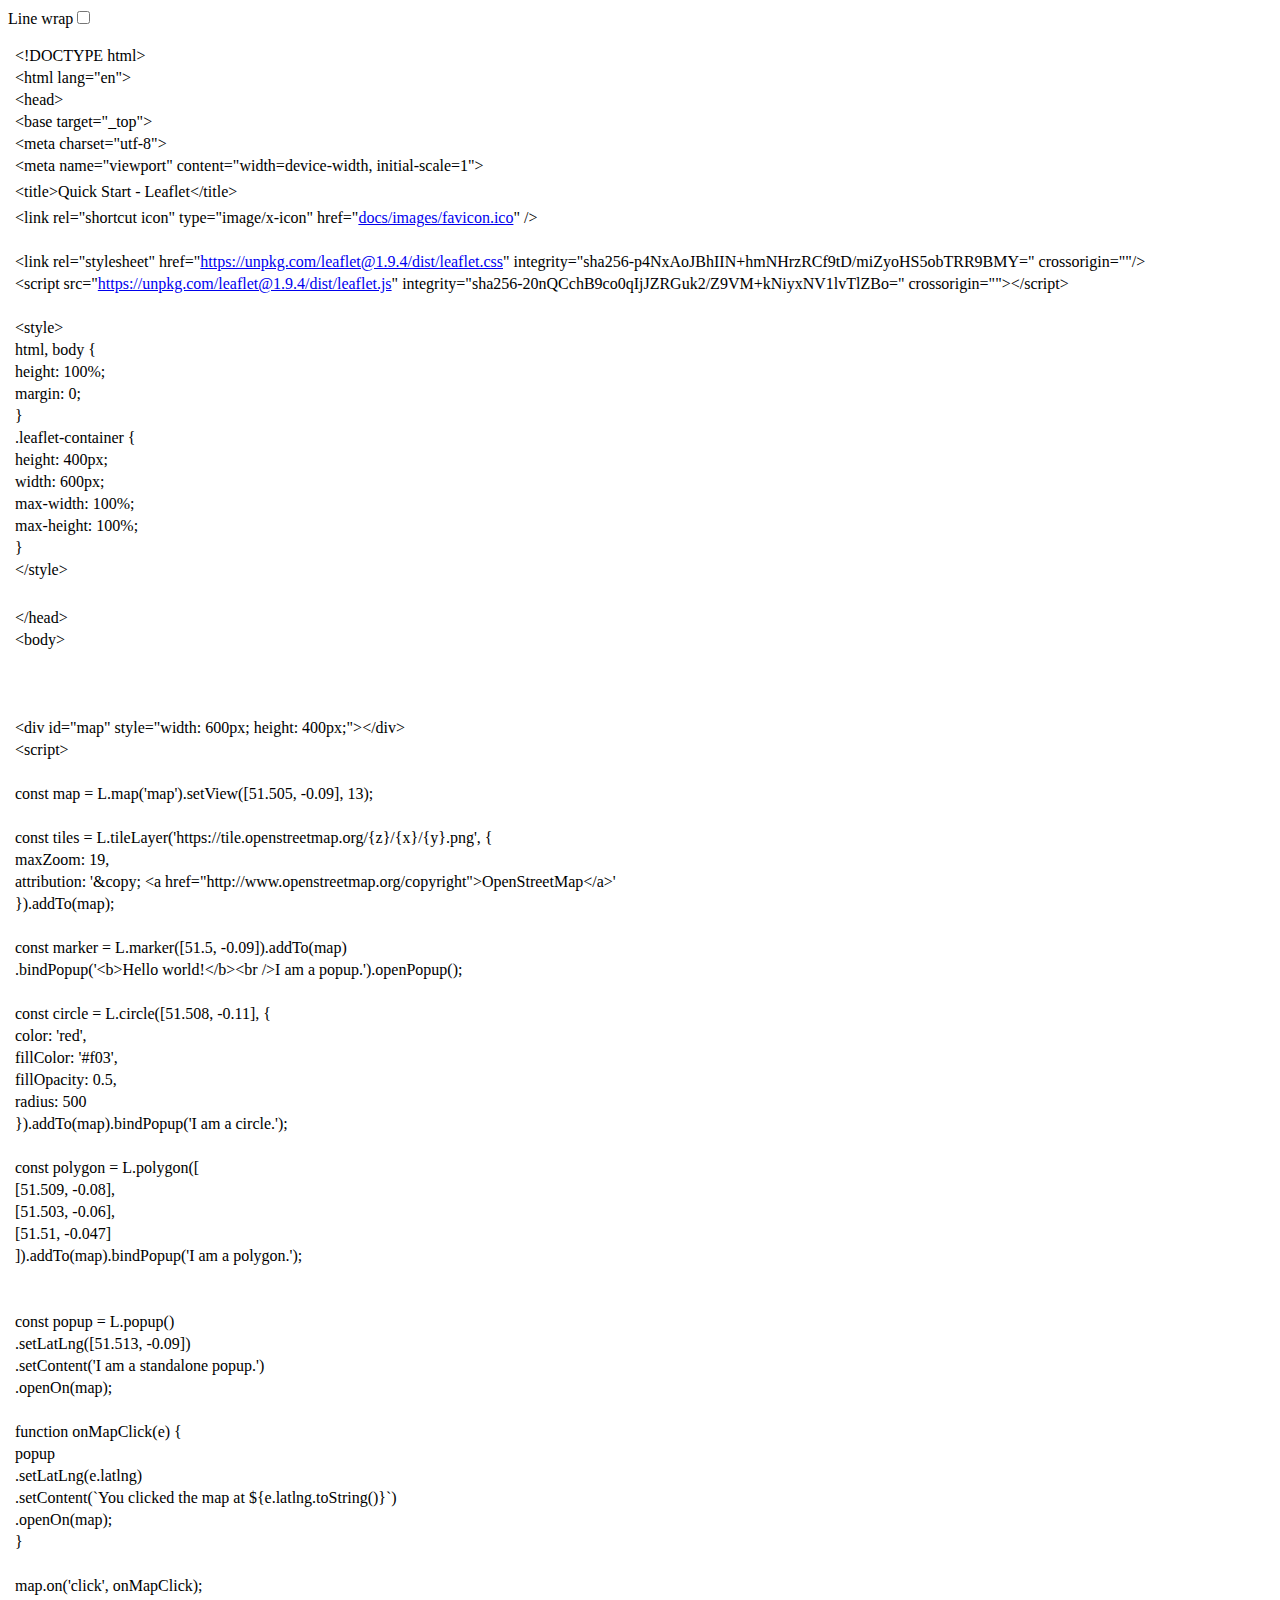
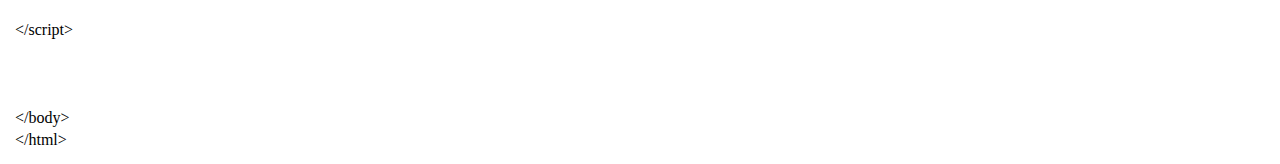
<file: view-source_https___leafletjs.com_examples_quick-start_example.html>
<!-- saved from url=(0055)https://leafletjs.com/examples/quick-start/example.html -->
<html><head><meta http-equiv="Content-Type" content="text/html; charset=UTF-8"><meta name="color-scheme" content="light dark"></head><body><div class="line-gutter-backdrop"></div><form autocomplete="off"><label class="line-wrap-control">Line wrap<input type="checkbox" aria-label="Line wrap"></label></form><table><tbody><tr><td class="line-number" value="1"></td><td class="line-content"><span class="html-doctype">&lt;!DOCTYPE html&gt;</span></td></tr><tr><td class="line-number" value="2"></td><td class="line-content"><span class="html-tag">&lt;html <span class="html-attribute-name">lang</span>="<span class="html-attribute-value">en</span>"&gt;</span></td></tr><tr><td class="line-number" value="3"></td><td class="line-content"><span class="html-tag">&lt;head&gt;</span></td></tr><tr><td class="line-number" value="4"></td><td class="line-content">	<span class="html-tag">&lt;base <span class="html-attribute-name">target</span>="<span class="html-attribute-value">_top</span>"&gt;</span></td></tr><tr><td class="line-number" value="5"></td><td class="line-content">	<span class="html-tag">&lt;meta <span class="html-attribute-name">charset</span>="<span class="html-attribute-value">utf-8</span>"&gt;</span></td></tr><tr><td class="line-number" value="6"></td><td class="line-content">	<span class="html-tag">&lt;meta <span class="html-attribute-name">name</span>="<span class="html-attribute-value">viewport</span>" <span class="html-attribute-name">content</span>="<span class="html-attribute-value">width=device-width, initial-scale=1</span>"&gt;</span></td></tr><tr><td class="line-number" value="7"></td><td class="line-content">	</td></tr><tr><td class="line-number" value="8"></td><td class="line-content">	<span class="html-tag">&lt;title&gt;</span>Quick Start - Leaflet<span class="html-tag">&lt;/title&gt;</span></td></tr><tr><td class="line-number" value="9"></td><td class="line-content">	</td></tr><tr><td class="line-number" value="10"></td><td class="line-content">	<span class="html-tag">&lt;link <span class="html-attribute-name">rel</span>="<span class="html-attribute-value">shortcut icon</span>" <span class="html-attribute-name">type</span>="<span class="html-attribute-value">image/x-icon</span>" <span class="html-attribute-name">href</span>="<a class="html-attribute-value html-resource-link" target="_blank" href="https://leafletjs.com/examples/quick-start/docs/images/favicon.ico" rel="noreferrer noopener">docs/images/favicon.ico</a>" /&gt;</span></td></tr><tr><td class="line-number" value="11"></td><td class="line-content"><br></td></tr><tr><td class="line-number" value="12"></td><td class="line-content">    <span class="html-tag">&lt;link <span class="html-attribute-name">rel</span>="<span class="html-attribute-value">stylesheet</span>" <span class="html-attribute-name">href</span>="<a class="html-attribute-value html-resource-link" target="_blank" href="https://unpkg.com/leaflet@1.9.4/dist/leaflet.css" rel="noreferrer noopener">https://unpkg.com/leaflet@1.9.4/dist/leaflet.css</a>" <span class="html-attribute-name">integrity</span>="<span class="html-attribute-value">sha256-p4NxAoJBhIIN+hmNHrzRCf9tD/miZyoHS5obTRR9BMY=</span>" <span class="html-attribute-name">crossorigin</span>=""/&gt;</span></td></tr><tr><td class="line-number" value="13"></td><td class="line-content">    <span class="html-tag">&lt;script <span class="html-attribute-name">src</span>="<a class="html-attribute-value html-resource-link" target="_blank" href="https://unpkg.com/leaflet@1.9.4/dist/leaflet.js" rel="noreferrer noopener">https://unpkg.com/leaflet@1.9.4/dist/leaflet.js</a>" <span class="html-attribute-name">integrity</span>="<span class="html-attribute-value">sha256-20nQCchB9co0qIjJZRGuk2/Z9VM+kNiyxNV1lvTlZBo=</span>" <span class="html-attribute-name">crossorigin</span>=""&gt;</span><span class="html-tag">&lt;/script&gt;</span></td></tr><tr><td class="line-number" value="14"></td><td class="line-content"><br></td></tr><tr><td class="line-number" value="15"></td><td class="line-content">	<span class="html-tag">&lt;style&gt;</span></td></tr><tr><td class="line-number" value="16"></td><td class="line-content">		html, body {</td></tr><tr><td class="line-number" value="17"></td><td class="line-content">			height: 100%;</td></tr><tr><td class="line-number" value="18"></td><td class="line-content">			margin: 0;</td></tr><tr><td class="line-number" value="19"></td><td class="line-content">		}</td></tr><tr><td class="line-number" value="20"></td><td class="line-content">		.leaflet-container {</td></tr><tr><td class="line-number" value="21"></td><td class="line-content">			height: 400px;</td></tr><tr><td class="line-number" value="22"></td><td class="line-content">			width: 600px;</td></tr><tr><td class="line-number" value="23"></td><td class="line-content">			max-width: 100%;</td></tr><tr><td class="line-number" value="24"></td><td class="line-content">			max-height: 100%;</td></tr><tr><td class="line-number" value="25"></td><td class="line-content">		}</td></tr><tr><td class="line-number" value="26"></td><td class="line-content">	<span class="html-tag">&lt;/style&gt;</span></td></tr><tr><td class="line-number" value="27"></td><td class="line-content"><br></td></tr><tr><td class="line-number" value="28"></td><td class="line-content">	</td></tr><tr><td class="line-number" value="29"></td><td class="line-content"><span class="html-tag">&lt;/head&gt;</span></td></tr><tr><td class="line-number" value="30"></td><td class="line-content"><span class="html-tag">&lt;body&gt;</span></td></tr><tr><td class="line-number" value="31"></td><td class="line-content"><br></td></tr><tr><td class="line-number" value="32"></td><td class="line-content"><br></td></tr><tr><td class="line-number" value="33"></td><td class="line-content"><br></td></tr><tr><td class="line-number" value="34"></td><td class="line-content"><span class="html-tag">&lt;div <span class="html-attribute-name">id</span>="<span class="html-attribute-value">map</span>" <span class="html-attribute-name">style</span>="<span class="html-attribute-value">width: 600px; height: 400px;</span>"&gt;</span><span class="html-tag">&lt;/div&gt;</span></td></tr><tr><td class="line-number" value="35"></td><td class="line-content"><span class="html-tag">&lt;script&gt;</span></td></tr><tr><td class="line-number" value="36"></td><td class="line-content"><br></td></tr><tr><td class="line-number" value="37"></td><td class="line-content">	const map = L.map('map').setView([51.505, -0.09], 13);</td></tr><tr><td class="line-number" value="38"></td><td class="line-content"><br></td></tr><tr><td class="line-number" value="39"></td><td class="line-content">	const tiles = L.tileLayer('https://tile.openstreetmap.org/{z}/{x}/{y}.png', {</td></tr><tr><td class="line-number" value="40"></td><td class="line-content">		maxZoom: 19,</td></tr><tr><td class="line-number" value="41"></td><td class="line-content">		attribution: '&amp;copy; &lt;a href="http://www.openstreetmap.org/copyright"&gt;OpenStreetMap&lt;/a&gt;'</td></tr><tr><td class="line-number" value="42"></td><td class="line-content">	}).addTo(map);</td></tr><tr><td class="line-number" value="43"></td><td class="line-content"><br></td></tr><tr><td class="line-number" value="44"></td><td class="line-content">	const marker = L.marker([51.5, -0.09]).addTo(map)</td></tr><tr><td class="line-number" value="45"></td><td class="line-content">		.bindPopup('&lt;b&gt;Hello world!&lt;/b&gt;&lt;br /&gt;I am a popup.').openPopup();</td></tr><tr><td class="line-number" value="46"></td><td class="line-content"><br></td></tr><tr><td class="line-number" value="47"></td><td class="line-content">	const circle = L.circle([51.508, -0.11], {</td></tr><tr><td class="line-number" value="48"></td><td class="line-content">		color: 'red',</td></tr><tr><td class="line-number" value="49"></td><td class="line-content">		fillColor: '#f03',</td></tr><tr><td class="line-number" value="50"></td><td class="line-content">		fillOpacity: 0.5,</td></tr><tr><td class="line-number" value="51"></td><td class="line-content">		radius: 500</td></tr><tr><td class="line-number" value="52"></td><td class="line-content">	}).addTo(map).bindPopup('I am a circle.');</td></tr><tr><td class="line-number" value="53"></td><td class="line-content"><br></td></tr><tr><td class="line-number" value="54"></td><td class="line-content">	const polygon = L.polygon([</td></tr><tr><td class="line-number" value="55"></td><td class="line-content">		[51.509, -0.08],</td></tr><tr><td class="line-number" value="56"></td><td class="line-content">		[51.503, -0.06],</td></tr><tr><td class="line-number" value="57"></td><td class="line-content">		[51.51, -0.047]</td></tr><tr><td class="line-number" value="58"></td><td class="line-content">	]).addTo(map).bindPopup('I am a polygon.');</td></tr><tr><td class="line-number" value="59"></td><td class="line-content"><br></td></tr><tr><td class="line-number" value="60"></td><td class="line-content"><br></td></tr><tr><td class="line-number" value="61"></td><td class="line-content">	const popup = L.popup()</td></tr><tr><td class="line-number" value="62"></td><td class="line-content">		.setLatLng([51.513, -0.09])</td></tr><tr><td class="line-number" value="63"></td><td class="line-content">		.setContent('I am a standalone popup.')</td></tr><tr><td class="line-number" value="64"></td><td class="line-content">		.openOn(map);</td></tr><tr><td class="line-number" value="65"></td><td class="line-content"><br></td></tr><tr><td class="line-number" value="66"></td><td class="line-content">	function onMapClick(e) {</td></tr><tr><td class="line-number" value="67"></td><td class="line-content">		popup</td></tr><tr><td class="line-number" value="68"></td><td class="line-content">			.setLatLng(e.latlng)</td></tr><tr><td class="line-number" value="69"></td><td class="line-content">			.setContent(`You clicked the map at ${e.latlng.toString()}`)</td></tr><tr><td class="line-number" value="70"></td><td class="line-content">			.openOn(map);</td></tr><tr><td class="line-number" value="71"></td><td class="line-content">	}</td></tr><tr><td class="line-number" value="72"></td><td class="line-content"><br></td></tr><tr><td class="line-number" value="73"></td><td class="line-content">	map.on('click', onMapClick);</td></tr><tr><td class="line-number" value="74"></td><td class="line-content"><br></td></tr><tr><td class="line-number" value="75"></td><td class="line-content"><span class="html-tag">&lt;/script&gt;</span></td></tr><tr><td class="line-number" value="76"></td><td class="line-content"><br></td></tr><tr><td class="line-number" value="77"></td><td class="line-content"><br></td></tr><tr><td class="line-number" value="78"></td><td class="line-content"><br></td></tr><tr><td class="line-number" value="79"></td><td class="line-content"><span class="html-tag">&lt;/body&gt;</span></td></tr><tr><td class="line-number" value="80"></td><td class="line-content"><span class="html-tag">&lt;/html&gt;</span></td></tr><tr><td class="line-number" value="81"></td><td class="line-content"><span class="html-end-of-file"></span></td></tr></tbody></table></body></html>
</file>
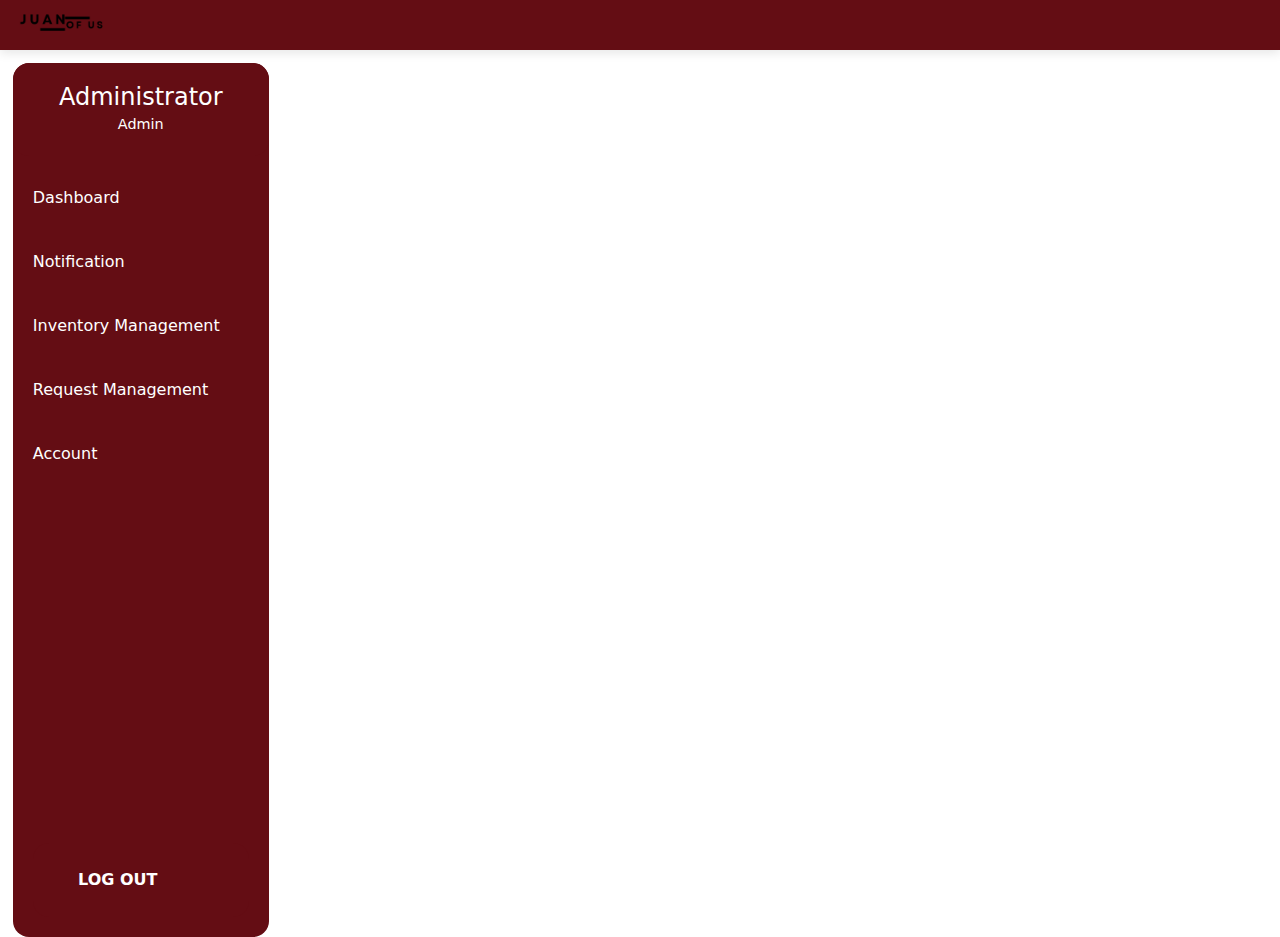
<file: Boostrap/bootsrap Home.html>
<!DOCTYPE html>
<html lang="en">
<head>
    <meta charset="UTF-8">
    <meta name="viewport" content="width=device-width, initial-scale=1.0">
    <title>JuanOfUS</title>
    <link rel="stylesheet" href="boostrap HomeCss.css">
    <link href="https://cdn.jsdelivr.net/npm/bootstrap@5.3.3/dist/css/bootstrap.min.css" 
    rel="stylesheet" integrity="sha384-QWTKZyjpPEjISv5WaRU9OFeRpok6YctnYmDr5pNlyT2bRjXh0JMhjY6hW+ALEwIH" crossorigin="anonymous">
</head>
<body>

    <section id="header">
        <a href="#"> <img src="img/JUAN-removebg-preview.png" class="Logo" alt=""></a>
    </section>

    <h1>JuanOfUs</h1>
    
    <div class="sidebar">
        <div class="profile">
            <h2>Administrator</h2>
            <span>Admin</span>
        </div>
        <ul class="menu">
            <li><a href="#" id="dashboard-link">Dashboard</a></li>
            <li><a href="#" id="notification-link">Notification</a></li>
            <li><a href="#" id="inventory-link">Inventory Management</a></li>
            <li><a href="#" id="request-link">Request Management</a></li>
            <li><a href="#" id="account-link">Account</a></li>
        </ul>
        <button>
            <span class="logout">LOG OUT</span>
        </button>
    </div>

    <div class="main-content">
        <!-- Dashboard Section -->
        <section id="dashboard" class="content-section">
            <h1>DASHBOARD</h1>
            <div class="dashboard-grid">
                <div class="card">
                    <h3>Total Inventory</h3>
                    <p id="total-inventory">85</p>
                </div>
                <div class="card">
                    <h3>Pending Requests</h3>
                    <p id="pending-requests">0</p>
                </div>
                <div class="card">
                    <h3>Upcoming Returns</h3>
                    <p id="upcoming-returns">0</p>
                </div>
                <div class="card">
                    <h3>Low Stock Alerts</h3>
                    <p id="low-stock-alerts">0</p>
                </div>
            </div>
        </section>

        <!-- Notification -->
        <section id="notifications" class="content-section">
            <h1>Notification System</h1>
            <p>Manage notifications sent to residents.</p>
            <button class="Notif">Send Notifications</button>
        </section>

        <!-- Inventory Management Section -->
        <section id="inventory" class="content-section">
            <h1>Inventory Management</h1>
            <div class="table-container">
                <table>
                    <thead>
                        <tr>
                            <th>Item</th>
                            <th>Description</th>
                            <th>Quantity</th>
                            <th>Action</th>
                        </tr>
                    </thead>
                    <tbody id="inventory-list">
                        <tr>
                            <td>Plastic Chair</td>
                            <td>Plastic Chair</td>
                            <td>50</td>
                            <td><button>Edit</button> <button>Delete</button></td>
                        </tr>
                        <tr>
                            <td>Short Table</td>
                            <td>Short Table</td>
                            <td>20</td>
                            <td><button>Edit</button> <button>Delete</button></td>
                        </tr>
                        <tr>
                            <td>Long Table</td>
                            <td>Long Table</td>
                            <td>10</td>
                            <td><button>Edit</button> <button>Delete</button></td>
                        </tr>
                        <tr>
                            <td>Tent</td>
                            <td>Tent</td>
                            <td>5</td>
                            <td><button>Edit</button> <button>Delete</button></td>
                        </tr>
                    </tbody>
                </table>
            </div>
        </section>

        <!-- Other sections like Notification, Request Management, Account can be added here -->
    </div>

    <script>
        // Function to toggle the visibility of a section
        function toggleSection(sectionId) {
            const section = document.getElementById(sectionId);
            const isDisplayed = section.style.display === 'block';
            const sections = document.querySelectorAll('.content-section');
            
            // Hide all sections
            sections.forEach(sec => sec.style.display = 'none');
            
            // Toggle the clicked section
            section.style.display = isDisplayed ? 'none' : 'block';
        }

        // Event listeners for menu links
        document.getElementById('dashboard-link').addEventListener('click', function(event) {
            event.preventDefault();
            toggleSection('dashboard');
        });

        document.getElementById('inventory-link').addEventListener('click', function(event) {
            event.preventDefault();
            toggleSection('inventory');
        });

        // Add more event listeners for other sections
        document.getElementById('notification-link').addEventListener('click', function(event) {
            event.preventDefault();
            toggleSection('notifications');
        });

        document.getElementById('request-link').addEventListener('click', function(event) {
            event.preventDefault();
            toggleSection('request');
        });

        document.getElementById('account-link').addEventListener('click', function(event) {
            event.preventDefault();
            toggleSection('account');
        });

        // Hide all sections by default
        const sections = document.querySelectorAll('.content-section');
        sections.forEach(section => section.style.display = 'none');
    </script>

    <script src="https://cdn.jsdelivr.net/npm/bootstrap@5.3.3/dist/js/bootstrap.bundle.min.js" 
    integrity="sha384-YvpcrYf0tY3lHB60NNkmXc5s9fDVZLESaAA55NDzOxhy9GkcIdslK1eN7N6jIeHz" crossorigin="anonymous"></script>
</body>
</html>
</file>
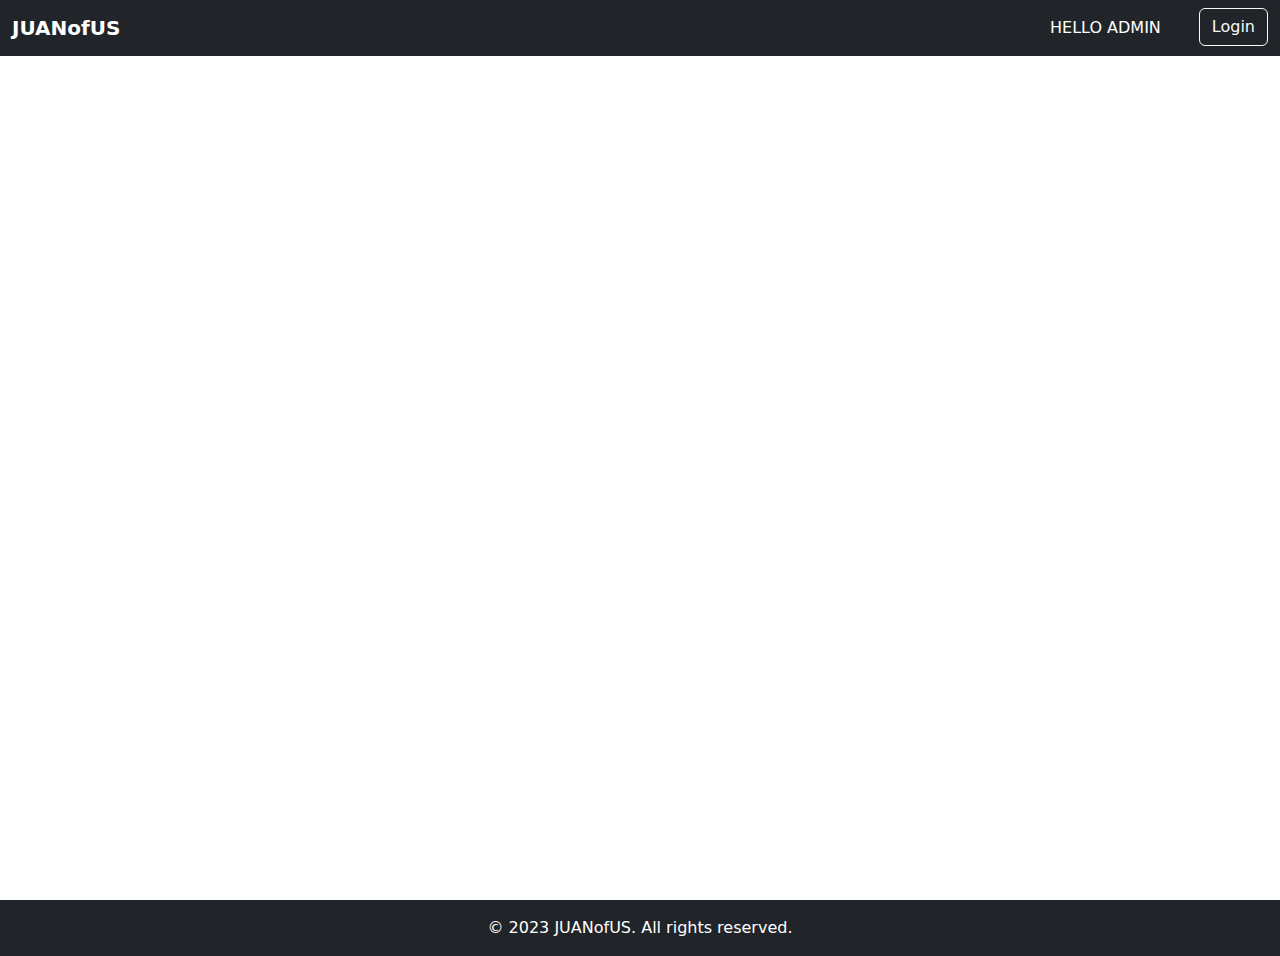
<file: Login Page/Admin-Login.html>
<!DOCTYPE html>
<html lang="en">
<head>
    <meta charset="UTF-8">
    <meta name="viewport" content="width=device-width, initial-scale=1.0">
    <title>Admin Login</title>

     <!-- Bootstrap CSS -->
     <link href="https://cdn.jsdelivr.net/npm/bootstrap@5.3.3/dist/css/bootstrap.min.css" rel="stylesheet">
     <!-- Custom CSS --> 
     <link rel="stylesheet" href="login.css"> 

</head>
<body>

    <!-- Navigation Bar -->
<nav class="navbar navbar-expand-lg navbar-dark bg-dark fixed-top">
    <div class="container-fluid">
      <a class="navbar-brand" href="#">JUANofUS</a>
      <button class="navbar-toggler" type="button" data-bs-toggle="collapse" data-bs-target="#navbarNav" 
              aria-controls="navbarNav" aria-expanded="false" aria-label="Toggle navigation"> 
        <span class="navbar-toggler-icon"></span> 
      </button> 
      <div class="collapse navbar-collapse justify-content-end" id="navbarNav">
        <ul class="navbar-nav">
          <li class="nav-item">
            <a class="nav-link active" aria-current="page" href="#home-section">HELLO ADMIN</a>
          </li>
          <li class="nav-item">
            <button class="btn btn-outline-light" id="loginBtn">Login</button> 
          </li>
        </ul> 
      </div>
    </div>
  </nav>

  <!-- Home Section --> 
<section id="home-section" class="vh-100 d-flex align-items-center text-center text-white" style="background-image: url('https://i1.wp.com/static.web-backgrounds.net/uploads/2012/08/City_Landscape_Background.jpg'); background-size: cover;"> 
    <div class="container"> 
      <h1 class="display-4">Welcome to JUANofUS Admins</h1>
      <p class="lead">Connecting communities for a better tomorrow.</p>
    </div>
  </section>

  <!-- Footer -->
<footer class="text-center text-white bg-dark py-3">
    <p class="mb-0">&copy; 2023 JUANofUS. All rights reserved.</p>
</footer>

<!-- Login Modal -->
<div class="modal fade" id="loginModal" tabindex="-1" aria-labelledby="loginModalLabel" aria-hidden="true">
    <div class="modal-dialog modal-dialog-centered">
      <div class="modal-content">
        <div class="modal-header">
          <h5 class="modal-title w-100 text-center" id="loginModalLabel">LOGIN</h5> 
          <button type="button" class="btn-close" data-bs-dismiss="modal" aria-label="Close"></button> 
        </div> 
        <div class="modal-body">
          <!-- Login Form -->
          <form id="loginForm">
            <div class="mb-3">
              <label for="login-username" class="form-label">Username</label>
              <input type="text" class="form-control" id="login-username" required>
            </div>
            <div class="mb-3">
              <label for="login-password" class="form-label">Password</label>
              <input type="password" class="form-control" id="login-password" required>
            </div>
            <div class="mb-3 form-check">
              <input type="checkbox" class="form-check-input" id="rememberMeCheck">
              <label class="form-check-label" for="rememberMeCheck">Remember me</label>
            </div>
            <button type="submit" class="btn btn-primary w-100">Login</button> 
          </form> 
        </div>
      </div>
    </div>
  </div>
    

    <!-- Bootstrap JS and dependencies -->
<script src="https://cdn.jsdelivr.net/npm/@popperjs/core@2.11.8/dist/umd/popper.min.js"></script>
<script src="https://cdn.jsdelivr.net/npm/bootstrap@5.3.3/dist/js/bootstrap.min.js"></script>
<script src="Login-Admin.js"></script>
</body>
</html>
</file>
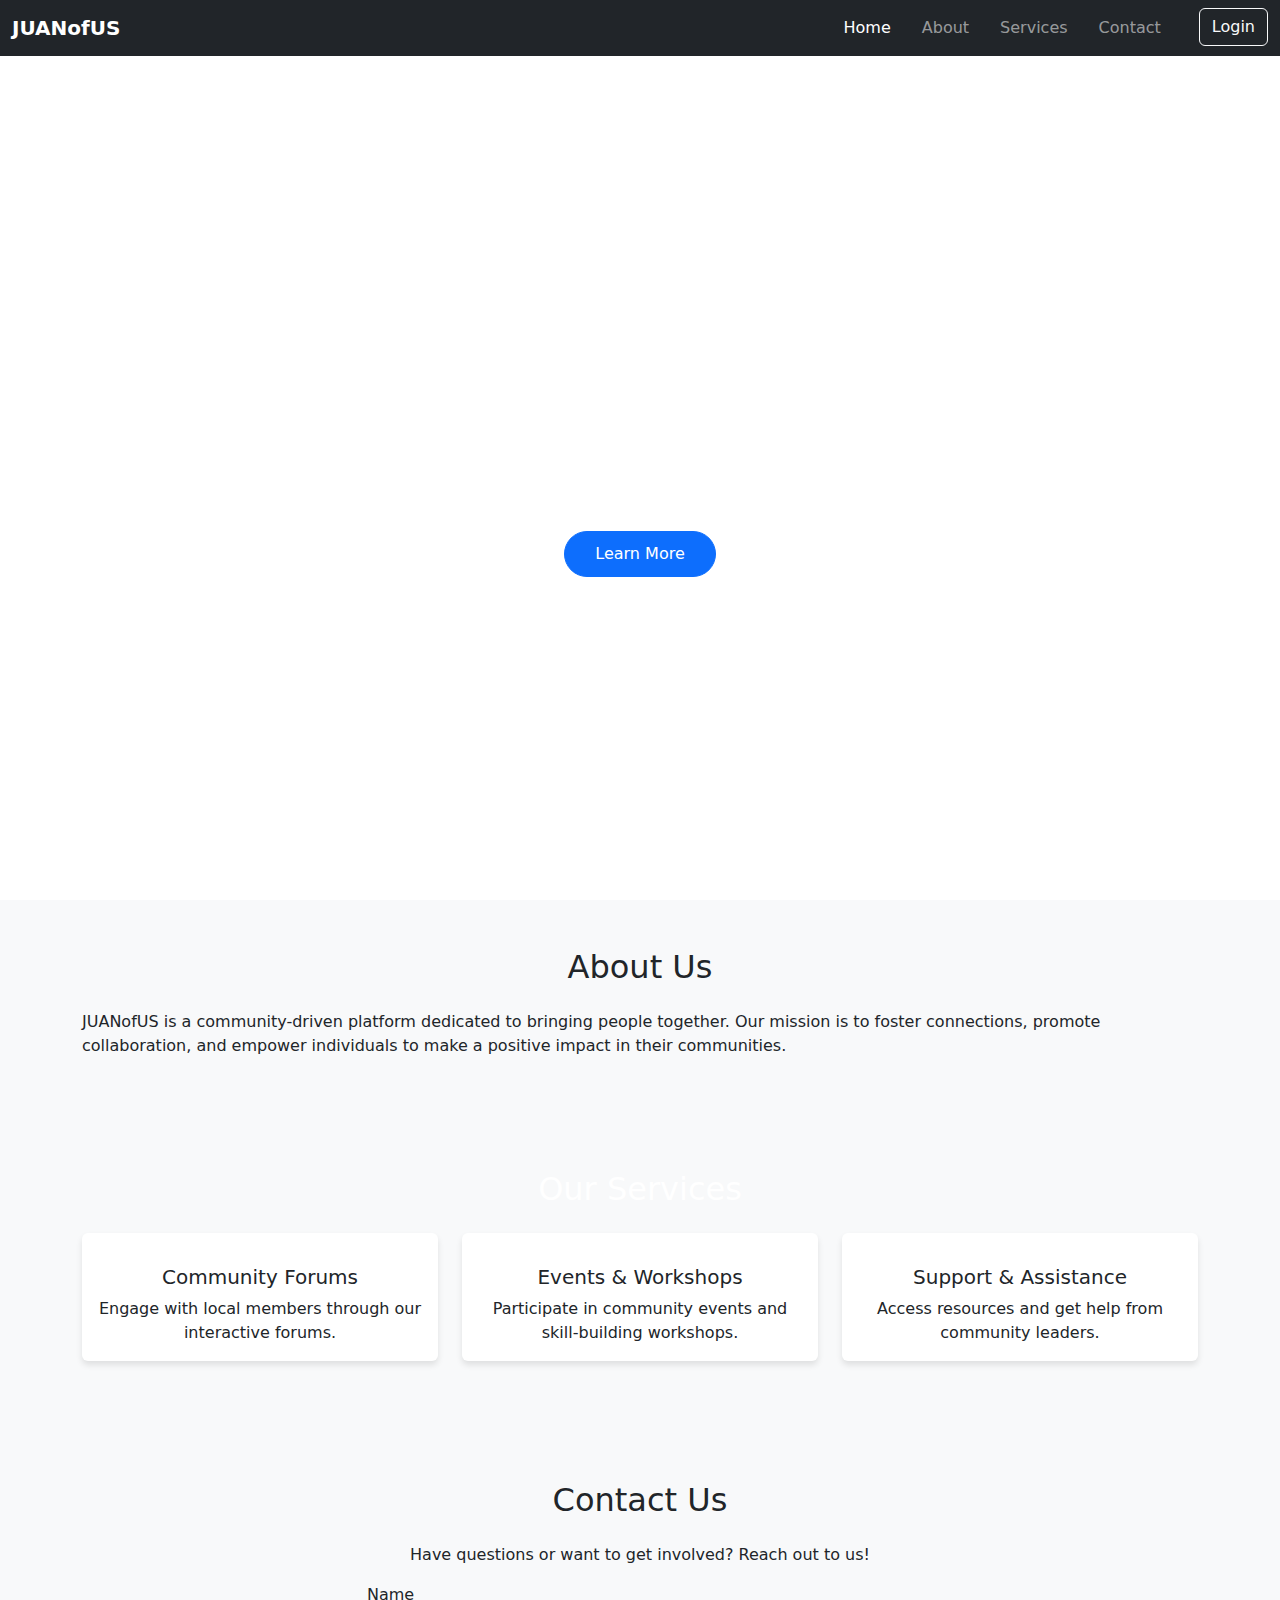
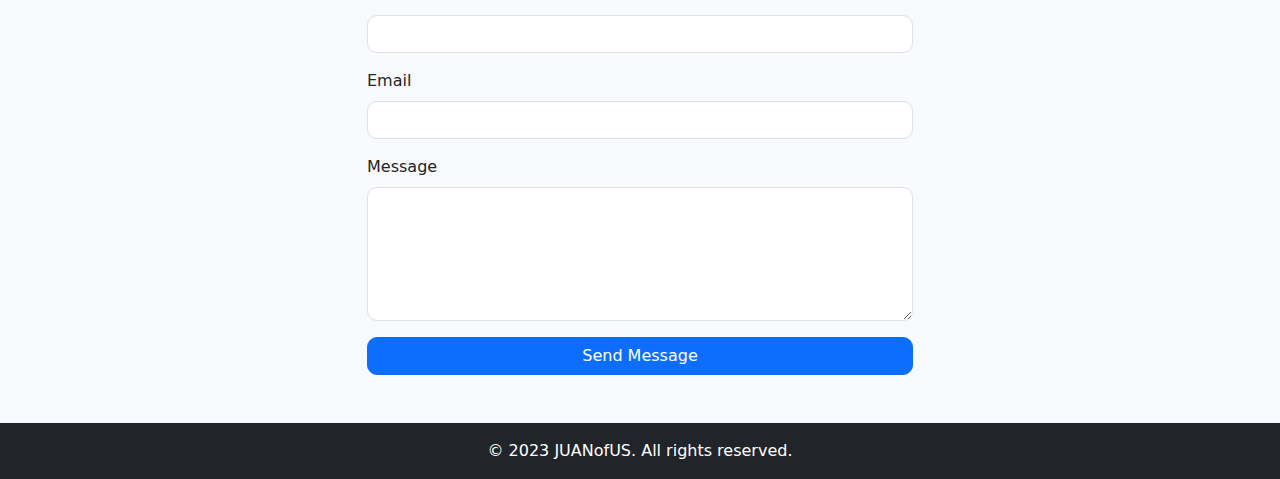
<file: Login Page/Login_page.html>
<!DOCTYPE html>
<html lang="en">
<head>
    <!-- Required meta tags -->
    <meta charset="UTF-8"> 
    <meta name="viewport" content="width=device-width, initial-scale=1.0"> 
    <title>JUANofUS</title> 
    <!-- Bootstrap CSS -->
    <link href="https://cdn.jsdelivr.net/npm/bootstrap@5.3.3/dist/css/bootstrap.min.css" rel="stylesheet">
    <!-- Custom CSS --> 
    <link rel="stylesheet" href="login.css"> 
</head> 
<body>

<!-- Navigation Bar -->
<nav class="navbar navbar-expand-lg navbar-dark bg-dark fixed-top">
    <div class="container-fluid">
      <a class="navbar-brand" href="#">JUANofUS</a>
      <button class="navbar-toggler" type="button" data-bs-toggle="collapse" data-bs-target="#navbarNav" 
              aria-controls="navbarNav" aria-expanded="false" aria-label="Toggle navigation"> 
        <span class="navbar-toggler-icon"></span> 
      </button> 
      <div class="collapse navbar-collapse justify-content-end" id="navbarNav">
        <ul class="navbar-nav">
          <li class="nav-item">
            <a class="nav-link active" aria-current="page" href="#home-section">Home</a>
          </li>
          <li class="nav-item"> 
            <a class="nav-link" href="#about-section">About</a> 
          </li> 
          <li class="nav-item">
            <a class="nav-link" href="#services-section">Services</a>
          </li>
          <li class="nav-item">
            <a class="nav-link" href="#contact-section">Contact</a>
          </li>
          <li class="nav-item">
            <button class="btn btn-outline-light" id="loginBtn">Login</button> 
          </li>
        </ul> 
      </div>
    </div>
  </nav>

<!-- Main Content -->

<!-- Home Section --> 
<section id="home-section" class="vh-100 d-flex align-items-center text-center text-white" style="background-image: url('https://i1.wp.com/static.web-backgrounds.net/uploads/2012/08/City_Landscape_Background.jpg'); background-size: cover;"> 
    <div class="container"> 
      <h1 class="display-4">Welcome to JUANofUS</h1>
      <p class="lead">Connecting communities for a better tomorrow.</p>
      <a href="#about-section" class="btn btn-primary mt-3">Learn More</a>
    </div>
  </section>

<!-- About Section -->
<section id="about-section" class="py-5 bg-light">
  <div class="container">
    <h2 class="text-center mb-4">About Us</h2>
    <p>JUANofUS is a community-driven platform dedicated to bringing people together. Our mission is to foster connections, promote collaboration, and empower individuals to make a positive impact in their communities.</p>
  </div>
</section>

<!-- Services Section --> 
<section id="services-section" class="py-5"> 
  <div class="container"> 
    <h2 class="text-center text-white mb-4">Our Services</h2>
    <div class="row">
      <div class="col-md-4 text-center mb-4">
        <div class="card h-100">
          <div class="card-body">
            <i class="bi bi-people-fill display-4 text-primary"></i>
            <h5 class="card-title mt-3">Community Forums</h5>
            <p class="card-text">Engage with local members through our interactive forums.</p>
          </div>
        </div>
      </div>
      <div class="col-md-4 text-center mb-4">
        <div class="card h-100">
          <div class="card-body">
            <i class="bi bi-calendar-event-fill display-4 text-primary"></i> 
            <h5 class="card-title mt-3">Events & Workshops</h5> 
            <p class="card-text">Participate in community events and skill-building workshops.</p> 
          </div>
        </div>
      </div>
      <div class="col-md-4 text-center mb-4">
        <div class="card h-100">
          <div class="card-body">
            <i class="bi bi-chat-dots-fill display-4 text-primary"></i>
            <h5 class="card-title mt-3">Support & Assistance</h5>
            <p class="card-text">Access resources and get help from community leaders.</p>
          </div>
        </div>
      </div>
    </div>
  </div>
</section>

<!-- Contact Section --> 
<section id="contact-section" class="py-5 bg-light"> 
  <div class="container"> 
    <h2 class="text-center mb-4">Contact Us</h2>
    <p class="text-center">Have questions or want to get involved? Reach out to us!</p>
    <div class="row justify-content-center">
      <div class="col-md-6">
        <form>
          <div class="mb-3">
            <label for="contact-name" class="form-label">Name</label>
            <input type="text" class="form-control" id="contact-name" required>
          </div>
          <div class="mb-3">
            <label for="contact-email" class="form-label">Email</label>
            <input type="email" class="form-control" id="contact-email" required>
          </div>
          <div class="mb-3">
            <label for="contact-message" class="form-label">Message</label>
            <textarea class="form-control" id="contact-message" rows="5" required></textarea> 
          </div> 
          <button type="submit" class="btn btn-primary w-100">Send Message</button> 
        </form>
      </div>
    </div>
  </div>
</section>

<!-- Footer -->
<footer class="text-center text-white bg-dark py-3">
  <p class="mb-0">&copy; 2023 JUANofUS. All rights reserved.</p>
</footer>

<!-- Login Modal -->
<div class="modal fade" id="loginModal" tabindex="-1" aria-labelledby="loginModalLabel" aria-hidden="true">
  <div class="modal-dialog modal-dialog-centered">
    <div class="modal-content">
      <div class="modal-header">
        <h5 class="modal-title w-100 text-center" id="loginModalLabel">LOGIN</h5> 
        <button type="button" class="btn-close" data-bs-dismiss="modal" aria-label="Close"></button> 
      </div> 
      <div class="modal-body">
        <!-- Login Form -->
        <form id="loginForm">
          <div class="mb-3">
            <label for="login-username" class="form-label">Barangay ID Number</label>
            <input type="text" class="form-control" id="login-username" required>
          </div>
          <div class="mb-3">
            <label for="login-password" class="form-label">Password</label>
            <input type="password" class="form-control" id="login-password" required>
          </div>
          <div class="mb-3 form-check">
            <input type="checkbox" class="form-check-input" id="rememberMeCheck">
            <label class="form-check-label" for="rememberMeCheck">Remember me</label>
          </div>
          <button type="submit" class="btn btn-primary w-100">Login</button> 
        </form> 
        <!-- Register Link --> 
        <div class="text-center mt-3">
          <p>Don't have an account? <a href="#" id="showRegisterForm">Register here</a></p>
        </div>
        <!-- Login As Admin --> 
        <div class="text-center mt-3">
          <p>Login As Admin<a href="Admin-Login.html" id="AdminLogin"> Login</a></p>
        </div>
      </div>
    </div>
  </div>
</div>

<!-- Registration Modal -->
<div class="modal fade" id="registerModal" tabindex="-1" aria-labelledby="registerModalLabel" aria-hidden="true">
  <div class="modal-dialog modal-dialog-centered">
    <div class="modal-content">
      <div class="modal-header">
        <h5 class="modal-title w-100 text-center" id="registerModalLabel">REGISTER</h5>
        <button type="button" class="btn-close" data-bs-dismiss="modal" aria-label="Close"></button>
      </div>
      <div class="modal-body">
        <!-- Register Form -->
        <form id="registerForm">
          <div class="mb-3">
            <label for="register-barangayID" class="form-label">Barangay ID Number</label>
            <input type="text" class="form-control" id="register-barangayID" placeholder="Enter your Barangay ID" required>
          </div>
          <!-- Name Inputs -->
          <div class="mb-3">
            <label for="register-lastname" class="form-label">Last Name</label>
            <input type="text" class="form-control" id="register-lastname" placeholder="Enter your last name" required>
          </div>
          <div class="mb-3">
            <label for="register-firstname" class="form-label">First Name</label>
            <input type="text" class="form-control" id="register-firstname" placeholder="Enter your first name" required>
          </div>
          <div class="mb-3">
            <label for="register-middlename" class="form-label">Middle Name</label>
            <input type="text" class="form-control" id="register-middlename" placeholder="Enter your middle name">
          </div>
          <!-- Contact Number Input -->
          <div class="mb-3">
            <label for="register-contact" class="form-label">Contact Number</label>
            <input type="tel" class="form-control" id="register-contact" placeholder="Enter your contact number" required>
          </div>
          <!-- Password Inputs -->
          <div class="mb-3">
            <label for="register-password" class="form-label">Password</label>
            <input type="password" class="form-control" id="register-password" placeholder="Enter your password" required>
          </div>
          <div class="mb-3">
            <label for="register-confirm-password" class="form-label">Confirm Password</label>
            <input type="password" class="form-control" id="register-confirm-password" placeholder="Confirm your password" required>
          </div>
          <button type="submit" class="btn btn-primary w-100">Register</button>
        </form>
      </div>
    </div>
  </div>
</div>


<!-- Bootstrap JS and dependencies -->
<script src="https://cdn.jsdelivr.net/npm/@popperjs/core@2.11.8/dist/umd/popper.min.js"></script>
<script src="https://cdn.jsdelivr.net/npm/bootstrap@5.3.3/dist/js/bootstrap.min.js"></script>
<script src="login_js.js"></script>
</body>
</html>
</file>
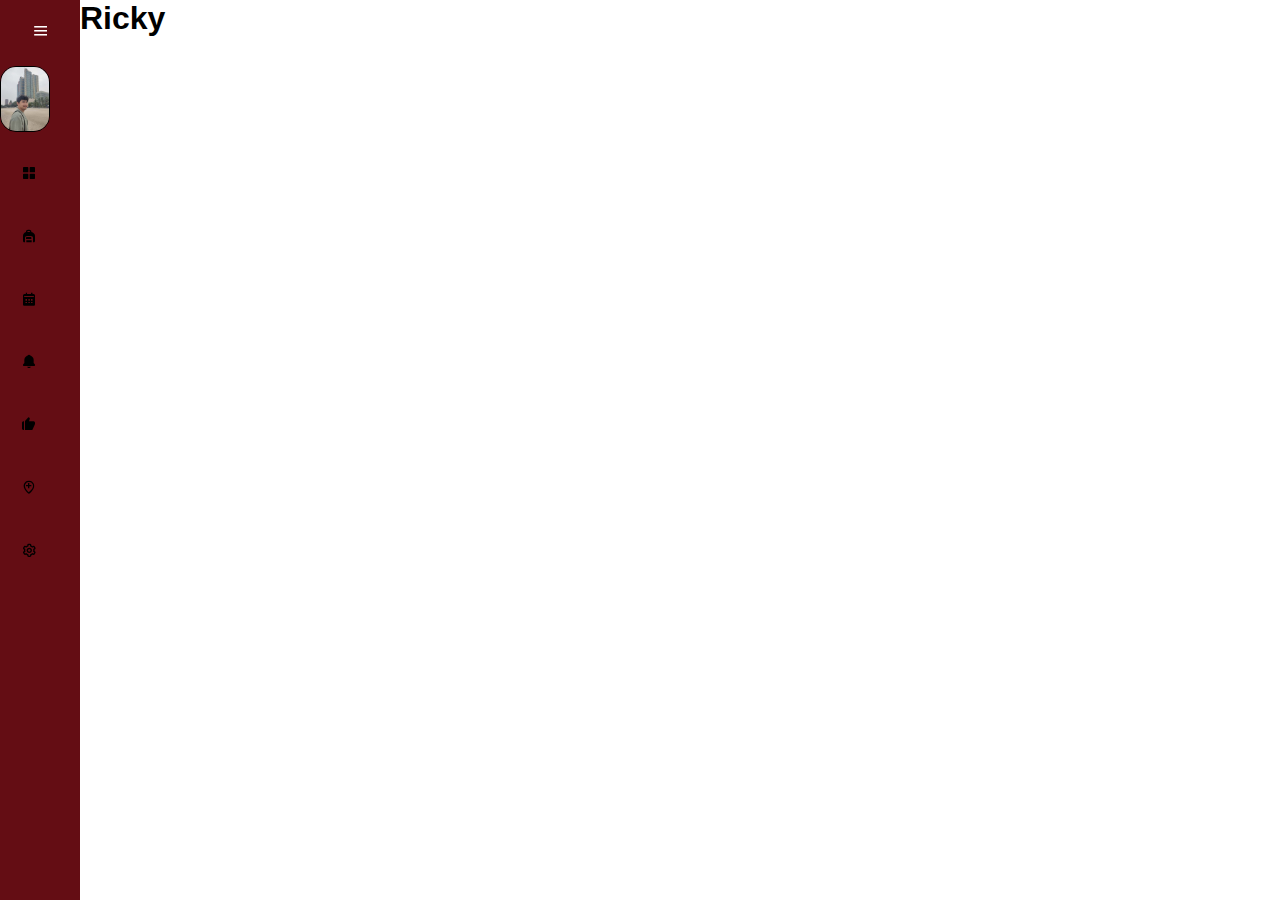
<file: Random side 2/home.html>
<!DOCTYPE html>
<html lang="en">
<head>
	<meta charset="UTF-8">
	<meta name="viewport" content="width=device-width, initial-scale=1.0">
	<title>Document</title>

	<link href='https://unpkg.com/boxicons@2.1.4/css/boxicons.min.css' rel='stylesheet'>

	<link rel="stylesheet" href="home.css">
</head>
<body>
	<div class="sidebar">
		<div class="top">
			<div class="logo">
				<i class="bx bxl-codepen"></i>
				<span>JUANofUS</span>
			</div>
				<i class="bx bx-menu" id="btn"></i>
		</div>
		<div class="user">
			<img src="ricky.jfif" alt="" class="user-img">
			
			<div><p class="bold">Ricky Gwapo</p>
				<p>ADMIN</p>
			</div>
		</div>
			<ul>
				<li>
					<a href="#">
						<i class="bx bxs-grid-alt" id="sidebar_btn"></i>
						<span class="nav-item">Dashboard</span>
					</a>
					<span class="tooltip"> Dashboard</span>

				</li>
				<li>
					<a href="#">
						<i class="bx bxs-backpack" id="sidebar_btn"></i>
						<span class="nav-item">Inventory</span>
					</a>
					<span class="tooltip"> Inventory Management</span>

				</li>
				<li>
					<a href="#">
						<i class="bx bxs-calendar" id="sidebar_btn"></i>
						<span class="nav-item">Reservation</span>
					</a>
					<span class="tooltip"> Reservation Management</span>

				</li>
				<li>
					<a href="#">
						<i class="bx bxs-bell" id="sidebar_btn"></i>
						<span class="nav-item">Reports</span>
					</a>
					<span class="tooltip">Reports Management</span>

				</li>
				<li>
					<a href="#">
						<i class="bx bxs-like" id="sidebar_btn"></i>
						<span class="nav-item">Users</span>
					</a>
					<span class="tooltip"> User Management</span>

				</li>
				<li>
					<a href="#">
						<i class="bx bx-location-plus" id="sidebar_btn"></i>
						<span class="nav-item">Help/Support</span>
					</a>
					<span class="tooltip"> Help/Support</span>

				</li>
				<li>
					<a href="#">
						<i class="bx bx-cog" id="sidebar_btn"></i>
						<span class="nav-item">Settings</span>
					</a>
					<span class="tooltip"> Settings</span>

				</li>
				<li>
					<a href="#">
						<i class="bx-log-out" id="sidebar_btn"></i>
						<span class="nav-item">Logout</span>
					</a>
					<span class="tooltip"> Logout</span>

				</li>


			</ul>
	</div>



	<!-- ==================MAIN CONTENT================ -->
<div class="main-content">
	<div class="container"></div>
	<h1>Ricky</h1>

</div>
</body>

<script>
		let btn = document.querySelector('#btn')
		let sidebar = document.querySelector('.sidebar')
		let sidebarbtn = document.querySelector('#sidebar_btn')

		btn.onclick = function	() {
			sidebar.classList.toggle('active')
		}

		sidebarbtn.onclick = function	() {
			sidebar.classList.toggle('active')
		}
</script>
</html>
</file>
<file: Boostrap/boostrap HomeCss.css>
:root {
  --background: 	#ffffff;
  --navbar-width: 256px;
  --navbar-width-min: 80px;
  --navbar-dark-primary: #640d14;
  --navbar-dark-secondary: #640d14;
  --navbar-light-primary: #ffffff;
  --navbar-light-secondary: #ffffff;
}



#header {
    display: flex;
    align-items: center;
    justify-content: flex-start; /* Align items to the left */
    padding: 5px 15px; /* Reduced padding to make the header smaller */
    background-color: #640d14; /* Same color as the sidebar */
    box-shadow: 0 3px 10px rgba(0, 0, 0, 0.1); /* Reduced shadow for a more subtle look */
    position: fixed; /* Fixed at the top */
    top: 0;
    left: 0;
    width: 100%;
    height: 50px; /* Reduced height of the header */
    z-index: 1000;
}

#header img {
    width: 100px; /* Adjusted width */
    height: auto;
    margin-right: 15px; /* Adjusted spacing */
}

.sidebar {
    margin-top: 50px; /* Adjusted for new header height */
}

html, body {
    margin-top: 50px; /* Adjusted for new header height */
    background: var(--background);
    font-family: Verdana, Geneva, Tahoma, sans-serif;
}

.main-content {
    margin-top: 70px; /* Ensure main content doesn't overlap with the header */
    margin-left: 270px;
    padding: 20px;
}

    html, body {
      margin: 0;
      background: var(--background);
      font-family: Verdana, Geneva, Tahoma, sans-serif;
    }
    
    /* Sidebar Styles */
    .sidebar {
      position: absolute;
      left: 1vw;
      top: 1vw;
      width: var(--navbar-width);
      height: calc(100% - 2vw);
      background: var(--navbar-dark-primary);
      border-radius: 16px;
      display: flex;
      flex-direction: column;
      color: var(--navbar-light-primary);
      overflow: hidden;
      user-select: none;
      transition: width 0.2s;
    }
    
    .sidebar .profile {
      padding: 20px;
      background: var(--navbar-dark-secondary);
      border-radius: 16px;
      text-align: center;
    }
    
    .sidebar .profile h2 {
      margin: 0;
      font-size: 1.5rem;
    }
    
    .sidebar .profile span {
      color: var(--navbar-light-secondary);
      font-size: 0.9rem;
    }
    
    .sidebar ul.menu {
      list-style-type: none;
      padding: 0;
      margin: 0;
      flex: 1;
    }
    
    .sidebar ul.menu li {
      margin: 20px 0;
      transition: color 0.2s;
    }
    
    .sidebar ul.menu li a {
      color: var(--navbar-light-secondary);
      text-decoration: none;
      padding: 10px 20px;
      display: block;
      transition: color 0.2s;
    }
    
    .sidebar ul.menu li a:hover {
      color: var(--navbar-dark-primary);
      background-color: var(--background);
      border-radius: 16px;
    }
    
    
    .sidebar button {
      margin: 20px;
      padding: 10px;
      background-color: #640d14;
      background-color: var(--navbar-dark-secondary);
      color: var(--navbar-light-primary);
      border: none;
      border-radius: 16px;
      cursor: pointer;
      font-size: 1rem;
      transition: background-color 0.2s;
    }

    
    /* Toggleable Sidebar */
    #nav-toggle:checked ~ .sidebar {
      width: var(--navbar-width-min);
    }
    #nav-toggle:checked ~ .sidebar .profile h2,
    #nav-toggle:checked ~ .sidebar .profile span,
    #nav-toggle:checked ~ .sidebar ul.menu li a {
      opacity: 0;
      pointer-events: none;
      transition: opacity 0.1s;
    }
    
    #nav-toggle:checked ~ .sidebar ul.menu li a {
      padding: 10px 10px;
    }
    
    #nav-toggle:checked ~ .sidebar button .logout {
      display: none;
    }
    
  


/* Logout Button*/
.logout{
    width: 140px;
    height: auto;
    float: left;
    transition: .5s linear;
    position: relative;
    display: block;
    overflow: hidden;
    padding: 15px;
    text-align: center;
    margin: 0 5px;
    background: transparent;
    text-transform: uppercase;
    font-weight: 900;
    color: #ffffff;
  }
  
  .logout:before {
    position: absolute;
    content: '';
    left: 0;
    bottom: 0;
    height: 4px;
    width: 100%;
    border-bottom: 4px solid transparent;
    border-left: 4px solid transparent;
    box-sizing: border-box;
    transform: translateX(100%);
  }
  
  .logout:after {
    position: absolute;
    content: '';
    top: 0;
    left: 0;
    width: 100%;
    height: 4px;
    border-top: 4px solid transparent;
    border-right: 4px solid transparent;
    box-sizing: border-box;
    transform: translateX(-100%);
  }
  
  .logout:hover {
    box-shadow: 0 5px 15px rgba(0, 0, 0, 0.5);
  }
  
  .logout:hover:before {
    border-color: #ffffff;
    height: 100%;
    transform: translateX(0);
    transition: .3s transform linear, .3s height linear .3s;
  }
  
  .logout:hover:after {
    border-color: #ffffff;
    height: 100%;
    transform: translateX(0);
    transition: .3s transform linear, .3s height linear .5s;
  }
  
  button {
    color: black;
    text-decoration: none;
    cursor: pointer;
    outline: none;
    border: none;
    background: transparent;
  }


  .Notif{


  --hover-shadows: 16px 16px 33px #121212, -16px -16px 33px #303030;
  --accent: fuchsia;
  font-weight: bold;
  letter-spacing: 0.1em;
  border: none;
  border-radius: 1.1em;
  background-color: #212121;
  cursor: pointer;
  color: white;
  padding: 1em 2em;
  transition: box-shadow ease-in-out 0.3s, background-color ease-in-out 0.1s,
    letter-spacing ease-in-out 0.1s, transform ease-in-out 0.1s;
  box-shadow: 13px 13px 10px #1c1c1c, -13px -13px 10px #262626;
}

.Notif:hover {
    box-shadow: var(--hover-shadows);
  }
  
  .Notif:active {
    box-shadow: var(--hover-shadows), var(--accent) 0px 0px 30px 5px;
    background-color: var(--accent);
    transform: scale(0.95);
  }
  /* end of button*/




  /*MainContent*/

  .main-content {
    margin-left: 270px;
    padding: 20px;
}

.dashboard-grid {
    display: flex;
    gap: 20px;
}

.card {
    background-color: white;
    padding: 20px;
    border-radius: 5px;
    text-align: center;
    box-shadow: 0px 0px 10px rgba(0, 0, 0, 0.1);
    flex: 1;
}

.card h3 {
    margin: 0 0 10px;
}

.table-container {
    overflow-x: auto;
    margin-top: 20px;
}

table {
    width: 100%;
    border-collapse: collapse;
    background-color: white;
}

table th, table td {
    padding: 12px;
    text-align: left;
    border-bottom: 1px solid #ddd;
}

table th {
    background-color: #640d14;
    color: white;
}
</file>
<file: Login Page/login.css>
/* General Styles */
body {
    scroll-behavior: smooth;
}

.navbar-brand {
    font-weight: bold;
}

.navbar-nav .nav-link {
    margin-right: 15px;
}

.navbar-nav .btn {
    margin-left: 15px;
}

section {
    padding-top: 80px;
}

#services-section {
    background-color: #f8f9fa;
}

#services-section h2 {
    color: #343a40;
}

#services-section .card {
    border: none;
    box-shadow: 0 4px 6px rgba(0, 0, 0, 0.1);
}

footer {
    position: relative;
    bottom: 0;
    width: 100%;
}

.modal-content {
    border-radius: 15px;
}

.modal-header, .modal-body {
    padding: 2rem;
}

.modal-title {
    font-weight: bold;
}

.modal-body form .form-control {
    border-radius: 10px;
}

.modal-body form .btn {
    border-radius: 10px;
}

.modal-body a {
    color: #007bff;
    text-decoration: none;
}

.modal-body a:hover {
    text-decoration: underline;
}

/* Home Section */
#home-section {
    background-position: center;
    background-repeat: no-repeat;
    background-size: cover;
}

#home-section .btn-primary {
    border-radius: 25px;
    padding: 10px 30px;
}

#home-section h1 {
    font-size: 3rem;
    font-weight: bold;
}

#home-section p {
    font-size: 1.25rem;
}

/* Contact Form */
#contact-section form .form-control {
    border-radius: 10px;
}

#contact-section form .btn {
    border-radius: 10px;
}


/* Registration Modal Enhancement */
.modal-content {
    background: #f9f9f9;
    border-radius: 15px;
}

.modal-header {
    border-bottom: none;
    text-align: center;
    background: linear-gradient(135deg, #6a11cb, #2575fc);
    color: white;
    border-radius: 15px 15px 0 0;
}

.modal-body {
    padding: 2rem;
}

.modal-title {
    font-size: 1.5rem;
    font-weight: bold;
}

.modal-body input {
    padding: 10px;
    border-radius: 10px;
    border: 1px solid #ced4da;
}

.modal-body input:focus {
    border-color: #6a11cb;
    box-shadow: 0 0 0 0.2rem rgba(106, 17, 203, 0.25);
}

.modal-body .btn {
    background: #6a11cb;
    border-color: #6a11cb;
    padding: 10px 20px;
    border-radius: 25px;
}

.modal-body .btn:hover {
    background: #2575fc;
    border-color: #2575fc;
}

/* Responsive Styles */
@media (max-width: 767.98px) {
    .navbar-nav {
        text-align: center;
    }

    .navbar-nav .nav-link {
        margin-right: 0;
        margin-bottom: 10px;
    }

    .navbar-nav .btn {
        margin-left: 0;
        margin-bottom: 10px;
    }

    #home-section h1 {
        font-size: 2.5rem;
    }
}
</file>
<file: Random side 2/home.css>
*{
    margin: 0;
    padding: 0;
    box-sizing: border-box;
    font-family:  sans-serif;
}


.user-img{
width: 50px;
border-radius:100% ;
border: 1px solid rgb(0, 0, 0);
border-radius: 16px;
}

.sidebar{
    position: fixed;
    top: 0;
    left: 0;
    height: 105vh;
    width: 80px;
    background-color: #640d14 ;
    padding: -4rem .8rem;
    transition: all 0.5s ease;
}

.sidebar.active ~ .main-content{
    left: 250px;
    width: calc(100% - 250px);

}

.sidebar.active{
    width: 250px;
}

.sidebar #btn{
    position: absolute;
    color: white;
    top: .4rem;
    left: 50%;
    font-size: 1.2rem;
    line-height: 50px;
    transform: translateX(-50%);
    cursor: pointer;

}

.sidebar.active #btn{
    left: 90%;
}

.sidebar .top .logo{
    color: white;
    display: flex;
    height: 50px;
    width: 100%;
    align-items: center;
    pointer-events: none;
    opacity: 0;
}

.sidebar.active .top .logo{
    opacity: 1;
}

.top .logo{
    font-size: 2rem;
    margin-right: 5px;
}


.user{
    display: flex;
    align-items: center;
    margin: 1rem 0;
}


.user p{
    color: white;
    opacity: 3;
    margin-left:1rem ;
}

.sidebar p {
    opacity: 0;
}

.sidebar.active p{
    opacity: 1;
}

.bold{
    font-weight: 500;
}

/* ===============SIDEBAR LIST==================== */

.sidebar ul li{
position: relative;
list-style: none;
height: 50px;
width: 90%;
margin: 0.8rem auto;
line-height: 50px;

}

.sidebar ul li a {
    color: rgb(0, 0, 0);
    display: flex;
    align-items: center;
    text-decoration: none;
    border-radius: 0.8rem;
}

.sidebar ul li a:hover{
    background-color: white;
    color:blue;
} 

/* =========ICON======== */

.sidebar ul li a i {
min-width: 50px;
text-align: center;
height: 50px;
border-radius: 12px;
line-height: 50px;
}

.sidebar .nav-item{
    opacity: 0;
}

.sidebar.active .nav-item{
    opacity: 1;
}

/* =========ToolTip======== */
.sidebar ul li .tooltip{
    position: absolute;
    left: 125px;
    top: 50%;
    background-color: gray;
    transform: translate(-50% -50%);
    box-shadow: 0 0.5rem 0.8rem rgba(0, 0, 0, 0.2);
    border-radius: .6rem;
    padding: .4rem 1.2rem;
    line-height: 1.8rem;
    z-index: 20;
    opacity: 0;
}

.sidebar ul li:hover .tooltip{
    opacity: 1;
}

.sidebar.active ul li .tooltip{
    display: none;
}

/* =========MAIN CONTENT======== */

.main-content {
    position: relative;
    background-color: white;
    min-height: 100vp;
    top: 0;
    left: 80px;
    transition: all 0.5s ease;
    width: calc(100% - 80px);
}
</file>
